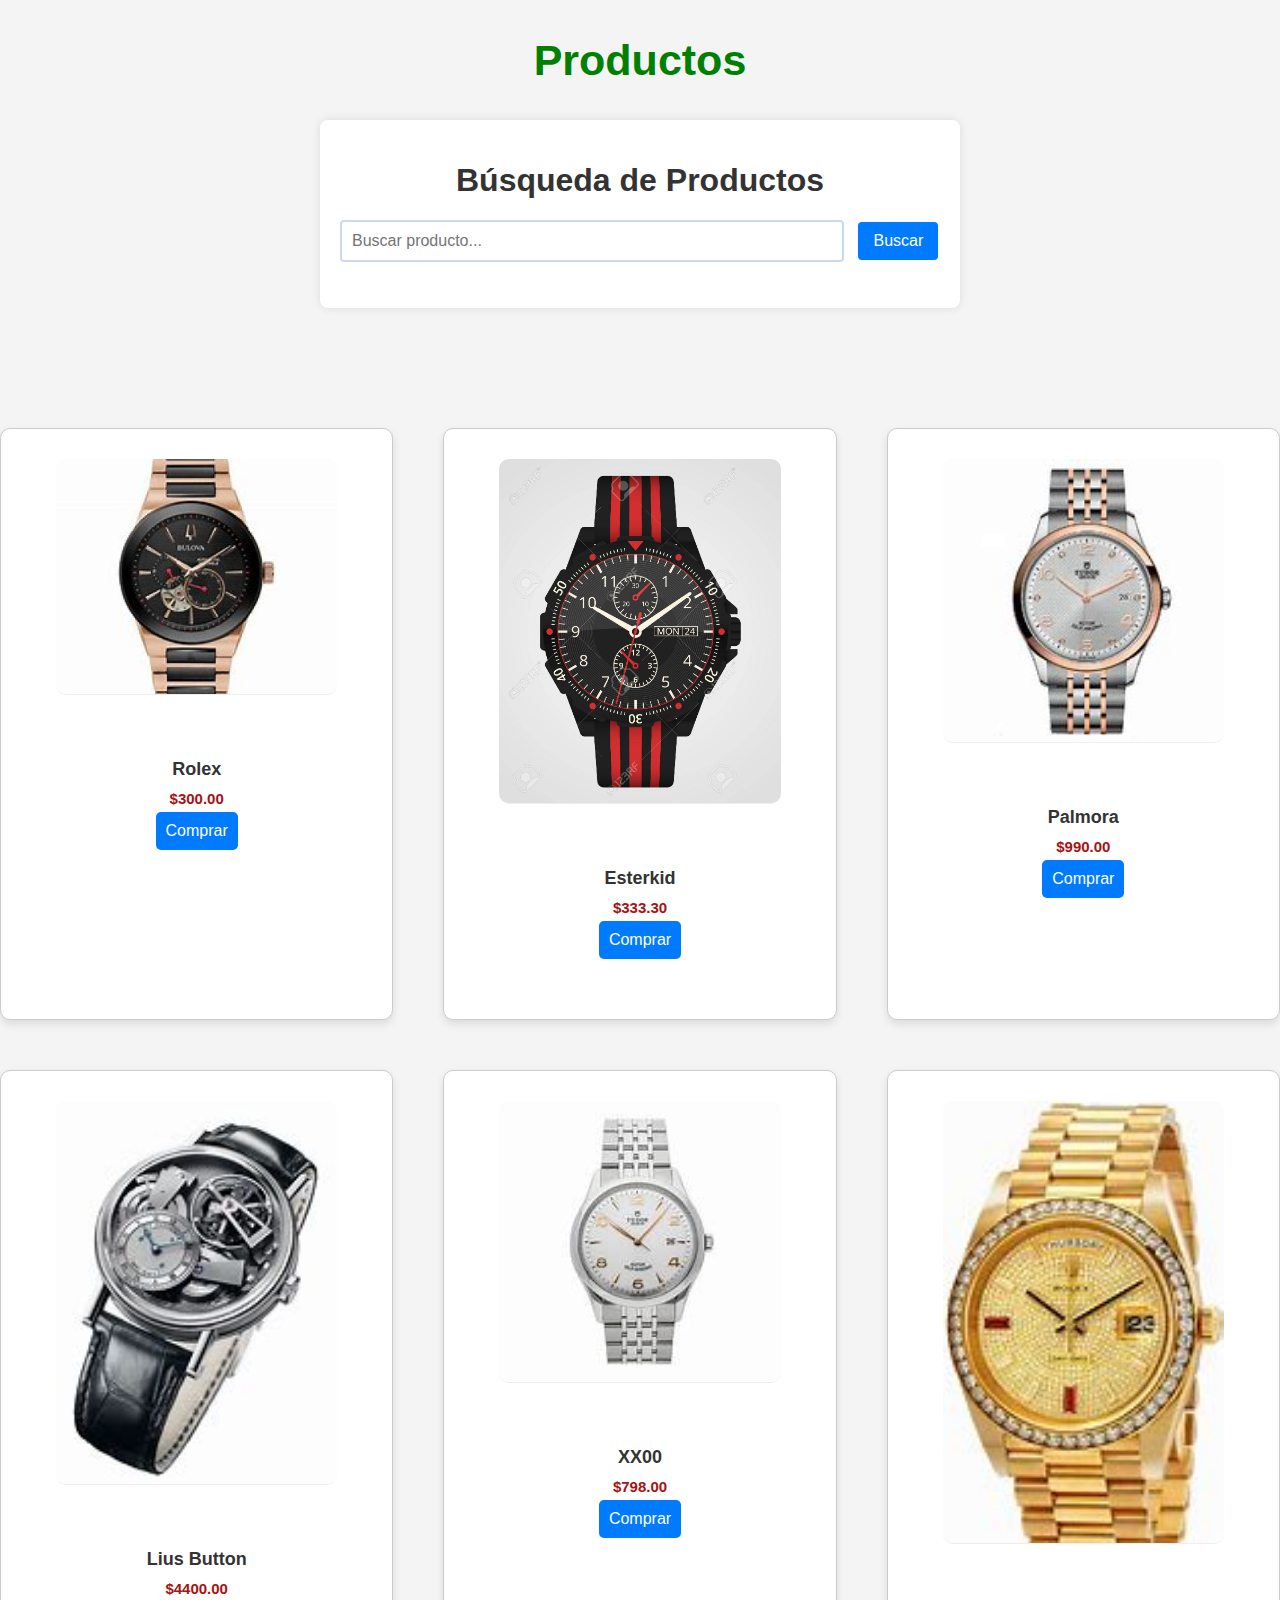
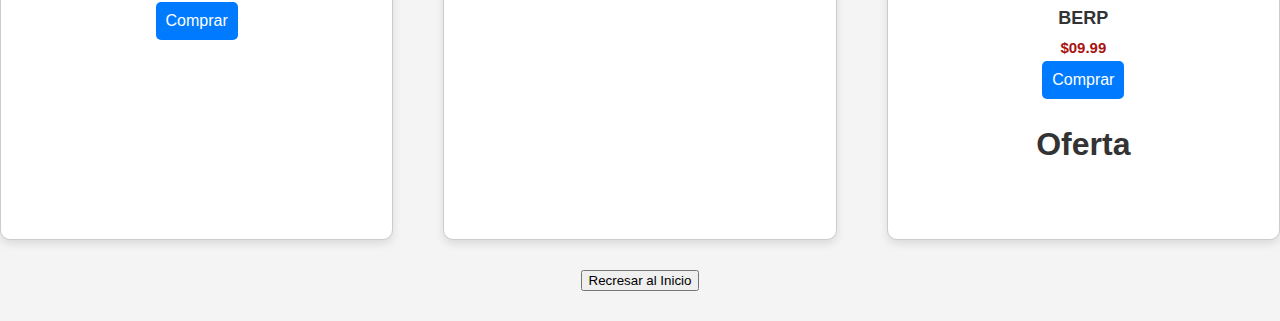
<file: dele.html>
<!DOCTYPE html>
<html lang="en">
<head>
    <meta charset="UTF-8">
    <meta name="viewport" content="width=device-width, initial-scale=1.0">
    <link rel="stylesheet" href="main.css">
    <script src="main.js"></script>
    <title>Document</title>
</head>
<body>
    <section>
    <div>
        <h2 class="h1">Productos</h2>
     </div>
     <section>
        <div id="search-container">
            <h1>Búsqueda de Productos</h1>
            <input type="text" id="searchInput" placeholder="Buscar producto...">
            <button id="searchButton">Buscar</button>
            <ul id="resultsList"></ul>
        </div>
     </section>
        <main class="products continer" id="lista-1"></main>
            <div class="product-content">
                <div class="product" data-name="ROSAMAR" data-price="200">
                    <img src="img/imagen (10).png" alt="">
                    <div class="product-txt">
                        <h3>Rolex</h3>
                        <p class="precio">$300.00</p>
                        <button class="add-to-cart">Comprar</button> 
                </div>
            </div>
            <div class="product" data-name="Marfit" data-price="33.30">
                <img src="img/67381357-reloj-de-mano-relojes-hombre-aislado-sobre-fondo-blanco-accesorio-de-reloj-de-pulsera-ilustración-vecto.jpg" alt="">
                <div class="product-txt">
                    <h3>Esterkid</h3>
                    <p class="precio">$333.30</p>
                    <button class="add-to-cart">Comprar</button>
            </div>
        </div>
        <div class="product" data-name="Relot" data-price="80">
            <img src="img/OIP (1).jpeg" alt="">
            <div class="product-txt">
                <h3>Palmora</h3>
                <p class="precio">$990.00</p>
                <button class="add-to-cart">Comprar</button>
        </div>
    </div>
    <div class="product" data-name="RERR" data-price="500">
        <img src="img/OIP (2).jpeg" alt="">
        <div class="product-txt">
            <h3>Lius Button</h3>
            <p class="precio">$4400.00</p>
            <button class="add-to-cart">Comprar</button>
    </div>
 </div>
 <div class="product" data-name="cre" data-price="798">
    <img src="img/OIP (3).jpeg" alt="">
    <div class="product-txt">
        <h3>XX00</h3>
        <p class="precio">$798.00</p>
        <button class="add-to-cart">Comprar</button>
  </div>
  </div>
   <div class="product" data-name="RTY" data-price="299">
    <img src="img/OIP.jpeg" alt="">
    <div class="product-txt">
        <h3>BERP</h3>
        <p class="precio">$09.99</p>
        <button class="add-to-cart">Comprar</button>
        <h1>Oferta</h1>
        
  </div>
  </div>
</div>

<div class="butt">
    <a href="index.html">
        <button>Recresar al Inicio</button>
    </a>
</div>
</body>
</html>
</file>
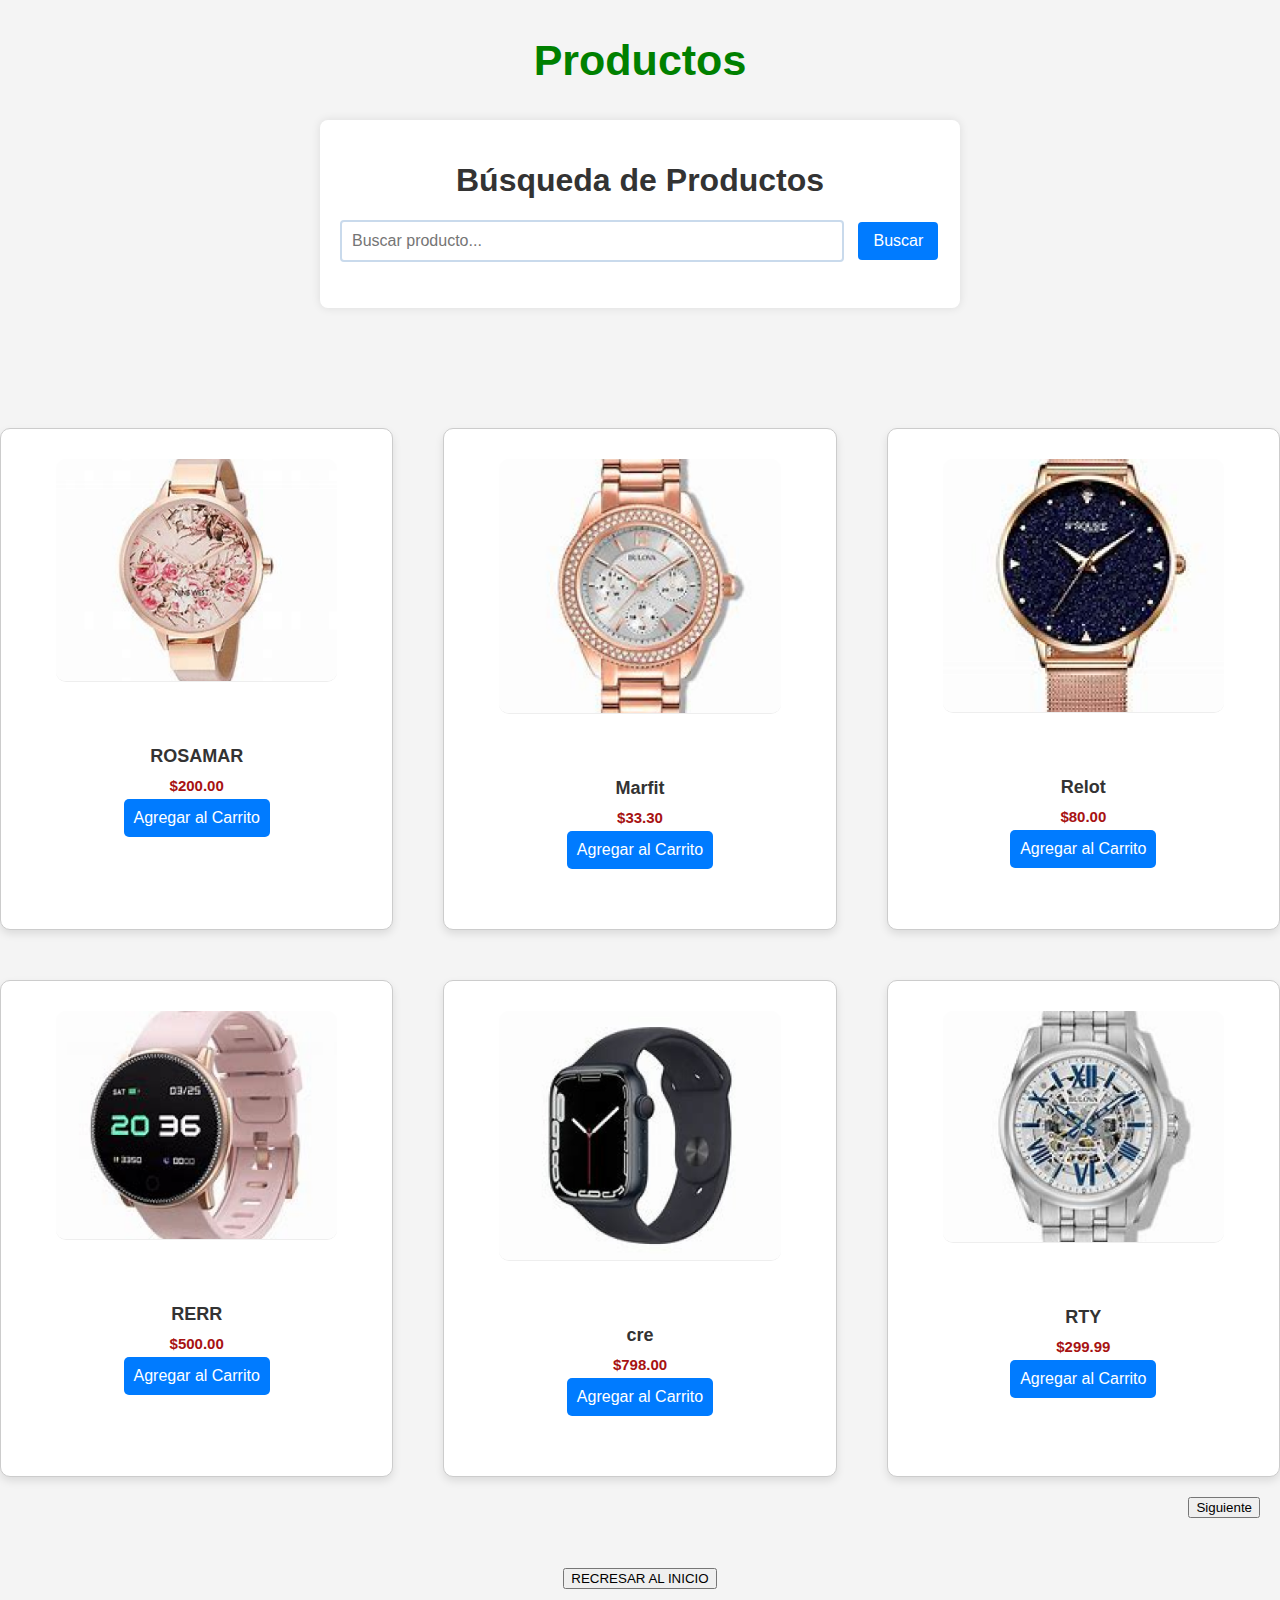
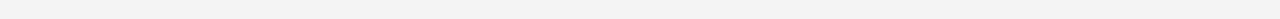
<file: ind.html>
<!DOCTYPE html>
<html lang="en">
<head>
    <meta charset="UTF-8">
    <meta name="viewport" content="width=device-width, initial-scale=1.0">
    <link rel="stylesheet" href="main.css">
    <script src="main.js"></script>
    <title>Document</title>
</head>
<body>
    <div>
        <h2 class="h1">Productos</h2>
     </div>
     <section>
        <div id="search-container">
            <h1>Búsqueda de Productos</h1>
            <input type="text" id="searchInput" placeholder="Buscar producto...">
            <button id="searchButton">Buscar</button>
            <ul id="resultsList"></ul>
        </div>
     </section>
        <main class="products continer" id="lista-1"></main>
            <div class="product-content">
                <div class="product" data-name="ROSAMAR" data-price="200">
                    <img src="img/imagen (3).png" alt="">
                    <div class="product-txt">
                        <h3>ROSAMAR</h3>
                        <p class="precio">$200.00</p>
                        <button class="add-to-cart">Agregar al Carrito</button> 
                </div>
            </div>
            <div class="product" data-name="Marfit" data-price="33.30">
                <img src="img/imagen (9).png" alt="">
                <div class="product-txt">
                    <h3>Marfit</h3>
                    <p class="precio">$33.30</p>
                    <button class="add-to-cart">Agregar al Carrito</button>
            </div>
        </div>
        <div class="product" data-name="Relot" data-price="80">
            <img src="img/imagen (5).png" alt="">
            <div class="product-txt">
                <h3>Relot</h3>
                <p class="precio">$80.00</p>
                <button class="add-to-cart">Agregar al Carrito</button>
        </div>
    </div>
    <div class="product" data-name="RERR" data-price="500">
        <img src="img/imagen (6).png" alt="">
        <div class="product-txt">
            <h3>RERR</h3>
            <p class="precio">$500.00</p>
            <button class="add-to-cart">Agregar al Carrito</button>
    </div>
 </div>
 <div class="product" data-name="cre" data-price="798">
    <img src="img/imagen (7).png" alt="">
    <div class="product-txt">
        <h3>cre</h3>
        <p class="precio">$798.00</p>
        <button class="add-to-cart">Agregar al Carrito</button>
  </div>
  </div>
   <div class="product" data-name="RTY" data-price="299">
    <img src="img/imagen (8).png" alt="">
    <div class="product-txt">
        <h3>RTY</h3>
        <p class="precio">$299.99</p>
        <button class="add-to-cart">Agregar al Carrito</button>
        
  </div>
  </div>
</div>
<section >
    <div  class="Sigue">
       <a href="dele.html">
        <button onclick="history.back();">Siguiente</button>
       </a>
    </div>
</section>
<div class="butt">
    <a href="index.html">
        <button>RECRESAR AL INICIO</button>
    </a>
</div>
</body>
</html>
</file>
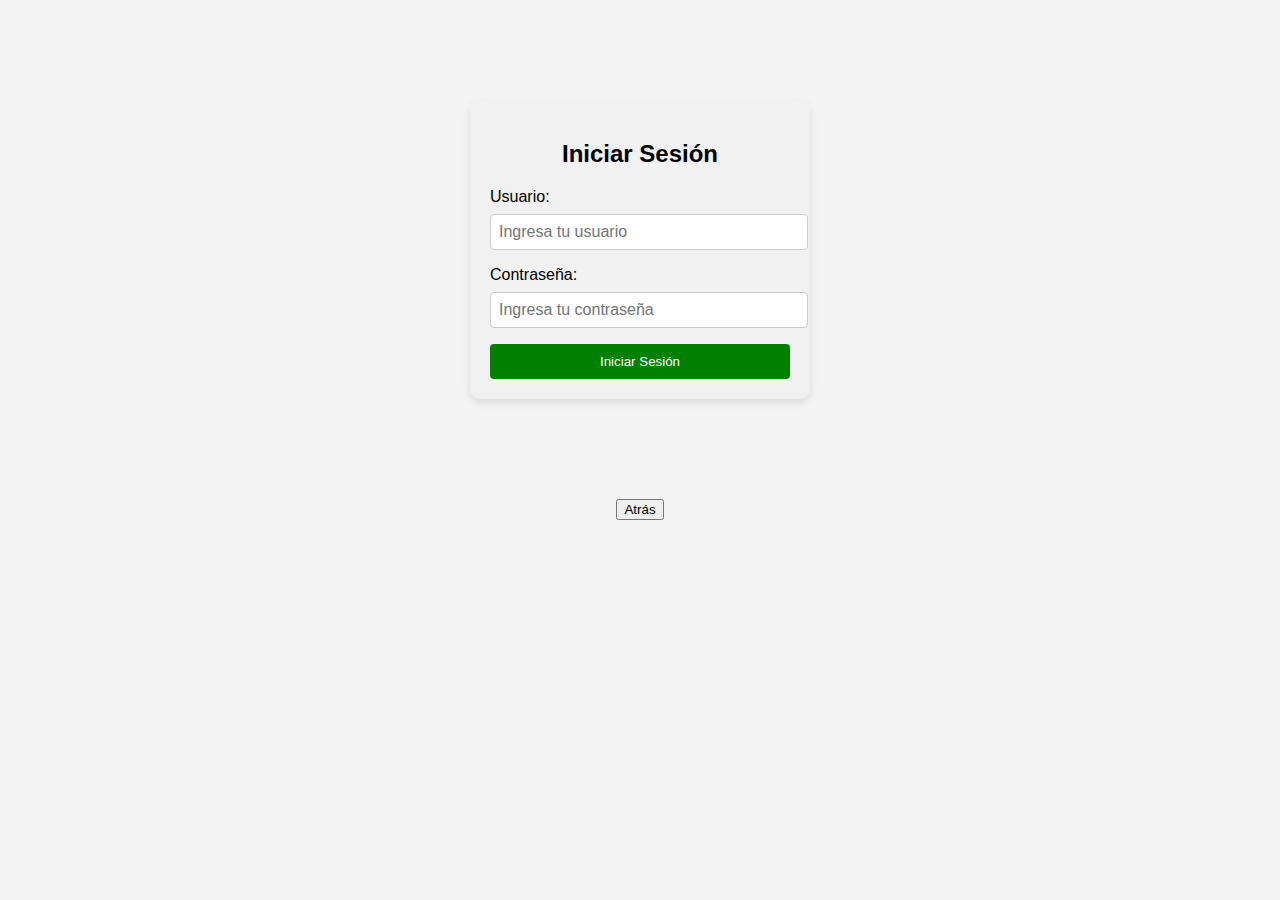
<file: inde.html>
<!DOCTYPE html>
<html lang="en">
<head>
    <meta charset="UTF-8">
    <meta name="viewport" content="width=device-width, initial-scale=1.0">
    <script src="main.js"></script>
    <link rel="stylesheet" href="main.css">
    <title>Document</title>
</head>
<body>
<header> 
<div id="login-container">
 <form id="login-form">
     <h2>Iniciar Sesión</h2>
     <label for="username">Usuario:</label>
     <input type="text" id="username" name="username" placeholder="Ingresa tu usuario" required>
     
     <label for="password">Contraseña:</label>
     <input type="password" id="password" name="password" placeholder="Ingresa tu contraseña" required>
     
     <button type="button" onclick="login()">Iniciar Sesión</button>
 </form>
</div>
    </header>
    <section>
        <div class="atras">
            <button onclick="history.back();">Atrás</button>
        </div>
    </section>
</body>
</html>
</file>
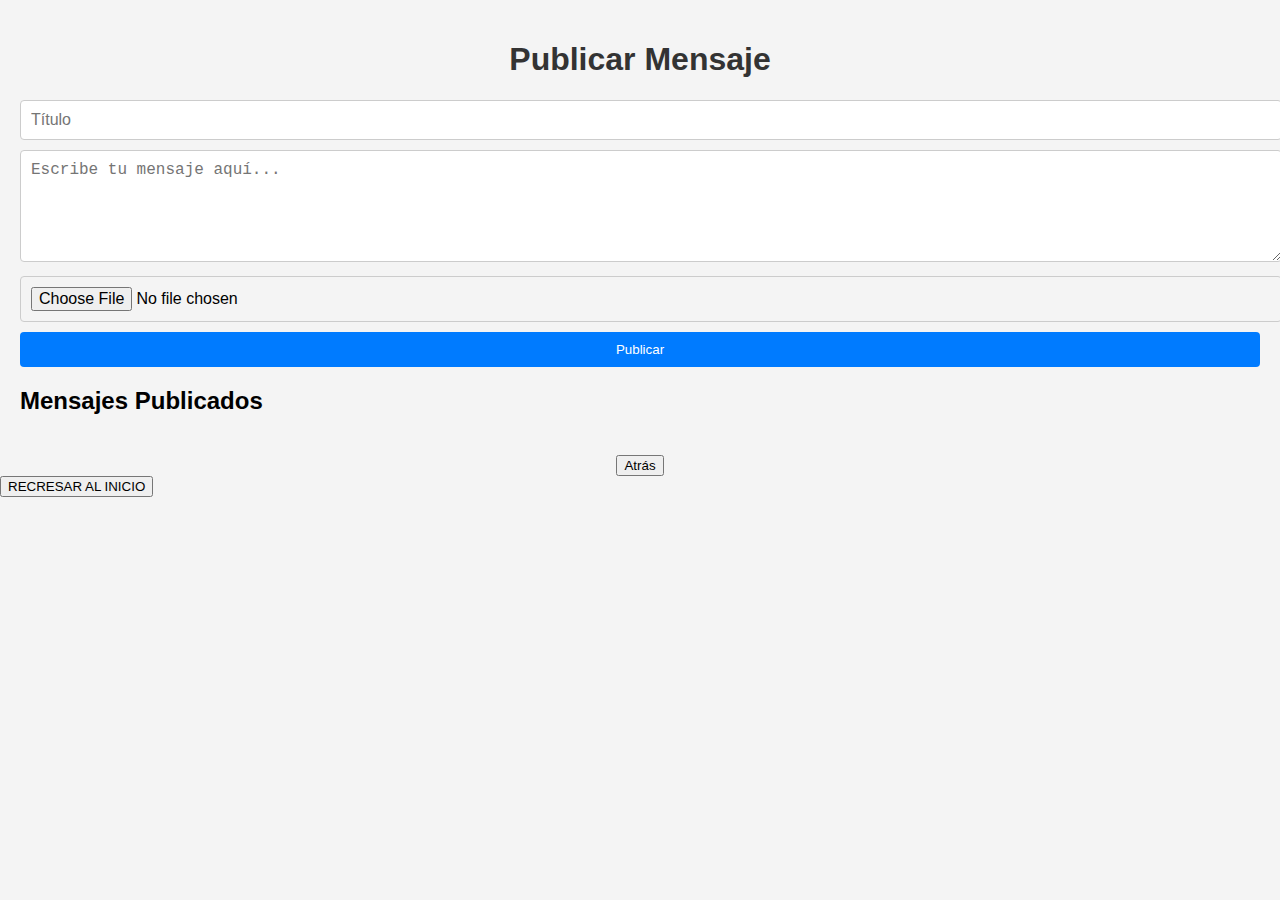
<file: mai.html>
<!DOCTYPE html>
<html lang="en">
<head>
    <meta charset="UTF-8">
    <meta name="viewport" content="width=device-width, initial-scale=1.0">
    <link rel="stylesheet" href="main.css">
    <script src="main.js"></script>
    <title>Document</title>
</head>
<body>
    <div id="main-container">
        <div class="container">
            <h1>Publicar Mensaje</h1>
            <form id="postForm">
                <input type="text" id="postTitle" placeholder="Título" required>
                <textarea id="postContent" placeholder="Escribe tu mensaje aquí..." rows="5" required></textarea>
                <input type="file" id="postImage" accept="image/*">
                <button class="hpla" type="submit">Publicar</button>
            </form>
            <div id="postedMessages">
                <h2>Mensajes Publicados</h2>
                <ul id="messagesList"></ul>
            </div>
        </div>
    
    </div>
    <section>
        <div class="atras">
            <button onclick="history.back();">Atrás</button>
        </div>
    </section>
    <div>
        <a href="index.html">
            <button>RECRESAR AL INICIO</button>
        </a>
    </div>
</body>
</html>
</file>
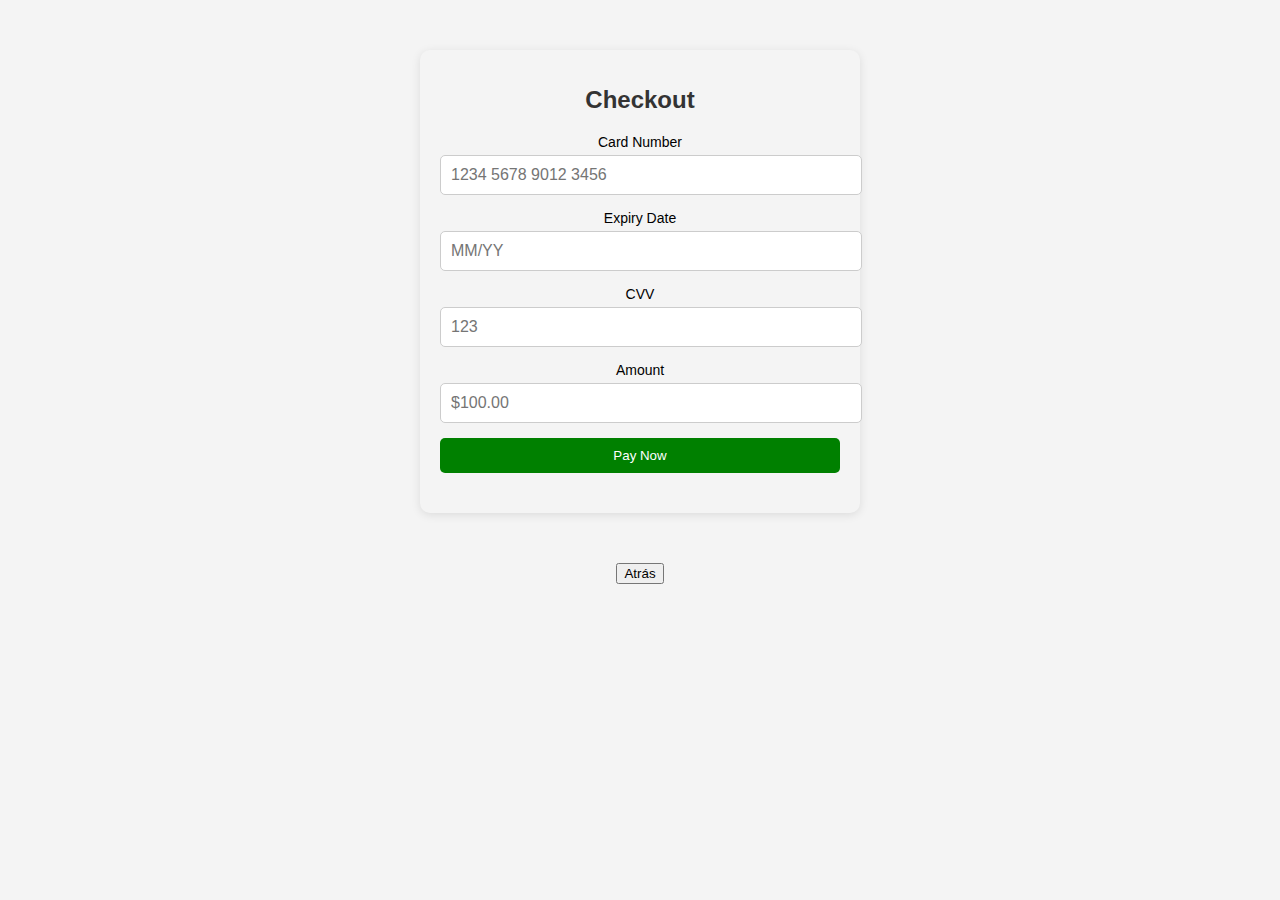
<file: main.html>
<!DOCTYPE html>
<html lang="en">
<head>
    <meta charset="UTF-8">
    <meta name="viewport" content="width=device-width, initial-scale=1.0">
    <link rel="stylesheet" href="main.css">
    <script src="main.js"></script>
    <title>Document</title>
</head>
<body>
    <div class="payment-container">
        <h1>Checkout</h1>
        <form id="payment-form">
            <label for="cardNumber">Card Number</label>
            <input type="text" id="cardNumber" placeholder="1234 5678 9012 3456" required>
    
            <label for="expiryDate">Expiry Date</label>
            <input type="text" id="expiryDate" placeholder="MM/YY" required>
    
            <label for="cvv">CVV</label>
            <input type="text" id="cvv" placeholder="123" required>
    
            <label for="amount">Amount</label>
            <input type="text" id="amount" placeholder="$100.00" required>
    
            <button type="submit" id="payButton">Pay Now</button>
        </form>
    
        <div id="paymentStatus"></div>
    </div>
    <section>
        <div class="atras">
            <button onclick="history.back();">Atrás</button>
        </div>
    </section>
</body>
</html>
</file>
<file: main.css>
.contenedor{
    display: flex;
    justify-content: space-between;
    background-color: #4B70F5;
    align-items: center;
}

.head{
   
    padding: 17px 35px;
    word-spacing: 50px;
    border: none;
    font-size: x-large;  
}

video{
    width: 100%;
    height: 100%;
}

.contenidoFonImg{
    position: relative;
}


.contenidoFonImg::before{
    content: '';
    position: absolute;
    top: 0;
    left: 0;
    right: 0;
    bottom: 0;
    background-color: rgba(0, 0, 0, .5);
}

.textencabe{
    position: absolute;
    z-index: 2;
    width: 100%;
    height: 25%;
    display: flex;
    flex-direction: column;
    align-items: center;
    justify-content: center;
}

.textencabe h2{
 color: white;
 font-size: 4rem;
}

.piedepagi{
    width: 100%;
    background-color: #0029be;

}

.piedepagi .grup-1{
     width: 100%;
     max-width: 1200px;
     margin: auto;
     display: grid;
     grid-template-columns: repeat(4, 1fr);
     grid-gap: 50px;
     padding: 45px 0px;
}

.piedepagi .grup-1 .box figure{
 width: 100%;
 height: 100%;
 display: flex;
 justify-content: center;
 align-items: center;
}

.piedepagi .grup-1 .box figure img{
    width: 250px;
}

.piedepagi .grup-1 .box {
    color: white;
    margin-bottom: 25px;
    font-size: 20px;
}

.piedepagi .grup-1 .redsocial a{
   display: inline-block;
   width: 45px;
   height: 45px;
   line-height: 45px;
   color: black;
   margin-right: 10px;
}


.products{
    padding: 0 0 100px 0;
    text-align: center;
}


.products h3 {
 font-size: 40px;
 color: rgb(230, 183, 183);
 text-transform: capitalize;
 margin: 55px;
}

.product-content{
    display: grid;
    grid-template-columns: repeat( 3, 1fr);
    gap: 50px ;
}

.product{
    text-align: center;
    box-shadow: 0 0 20px black(0, 0, 0, 0.1);
    padding: 35px;
}

.product img{
    width: 150px;
    height: 130px;
    margin-bottom: 10px;
}

.product p{
    font-size: 15px;
    margin: 0;
    color: rgb(167, 18, 18);
    font-weight: 600;
}

.product-txt{
    justify-content: center;
    padding: 35px;
    column-count: auto;
}
.h1{
    display: flex;
    justify-content: center;
    color: green;
    font-size: 43px;

}

#search-container {
    max-width: 600px;
    margin: 20px auto;
    background-color: #fff;
    padding: 20px;
    border-radius: 8px;
    box-shadow: 0 0 10px rgba(0, 0, 0, 0.1);
    font-family: Arial, sans-serif;
}

#search-container input[type="text"] {
    width: 80%;
    padding: 10px;
    border: 2px solid #007bff;
    border-radius: 4px;
    font-size: 16px;
    display: inline-block;
}

#search-container button {
    padding: 10px 15px;
    margin-left: 10px;
    background-color: #007bff;
    color: #fff;
    border: none;
    border-radius: 4px;
    font-size: 16px;
    cursor: pointer;
}

#search-container button:hover {
    background-color: #0056b3;
}

#search-container ul {
    list-style-type: none;
    padding: 0;
}

#search-container li {
    padding: 10px;
    border: 1px solid #ddd;
    margin-top: 5px;
    border-radius: 4px;
    background-color: #f9f9f9;
}



#login-container {
    width: 300px;
    margin: 100px auto;
    padding: 20px;
    background-color: #f1f1f1;
    border-radius: 10px;
    box-shadow: 0px 4px 8px rgba(0, 0, 0, 0.1);
}


#login-form h2 {
    text-align: center;
}

#login-form label {
    display: block;
    margin-bottom: 8px;
}

#login-form input {
    width: 100%;
    padding: 8px;
    margin-bottom: 16px;
    border: 1px solid #ccc;
    border-radius: 4px;
}

#login-form button {
    width: 100%;
    padding: 10px;
    background-color: green;
    color: white;
    border: none;
    border-radius: 4px;
    cursor: pointer;
}

#login-form button:hover {
    background-color: #0056b3;
}


body {
    font-family: Arial, sans-serif;
    background-color: #eaeaea;
    margin: 0;
    padding: 0;
}

.inicia{
    display: flex;
    justify-content: center;
    border:#007bff;
    background-color:#007bff;
    height: 40px;
    width: 1200px;
    font-size: 20px;
    color: white;
    border-radius: 25px 25px 35px 45px; 

}

#search-container {
    max-width: 600px;
    margin: 20px auto;
    background-color: #fff;
    padding: 20px;
    border-radius: 8px;
    box-shadow: 0 0 10px rgba(0, 0, 0, 0.1);
    font-family: Arial, sans-serif;
}

#search-container input[type="text"] {
    width: 80%;
    padding: 10px;
    border: 2px solid #c9daec;
    border-radius: 4px;
    font-size: 16px;
    display: inline-block;
}

#search-container button {
    padding: 10px 15px;
    margin-left: 10px;
    background-color: #007bff;
    color: #fff;
    border: none;
    border-radius: 4px;
    font-size: 16px;
    cursor: pointer;
}

#search-container button:hover {
    background-color: #0056b3;
}

#search-container ul {
    list-style-type: none;
    padding: 0;
}

#search-container li {
    padding: 10px;
    border: 1px solid #ddd;
    margin-top: 5px;
    border-radius: 4px;
    background-color: #f9f9f9;
}

#main-container {
    font-family: Arial, sans-serif;
    background-color: #f4f4f4;
    padding: 20px;
}

.containert {
    max-width: 600px;
    margin: 0 auto;
    background-color: #fff;
    padding: 20px;
    border-radius: 8px;
    box-shadow: 0 0 10px rgba(0, 0, 0, 0.1);
}

h1 {
    text-align: center;
    color: #333;
}

input, textarea {
    width: 100%;
    padding: 10px;
    margin-bottom: 10px;
    border: 1px solid #ccc;
    border-radius: 4px;
    font-size: 16px;
}
.hpla {
    width: 100%;
    padding: 10px;
    background-color: #007bff;
    color: white;
    border: none;
    border-radius: 4px;
    cursor: pointer;
}

.hpla:hover {
    background-color: #0056b3;
}

#postedMessages {
    margin-top: 20px;
}

#messagesList {
    list-style: none;
    padding: 0;
}

#messagesList li {
    padding: 10px;
    margin-top: 10px;
    background-color: #f9f9f9;
    border: 1px solid #ddd;
    border-radius: 4px;
}

img {
    max-width: 100%;
    height: auto;
    margin-top: 10px;
    border-radius: 4px;
}


.payment-container {
    max-width: 400px;
    margin: 50px auto;
    background-color: #f4f4f4;
    padding: 20px;
    border-radius: 10px;
    box-shadow: 0 2px 10px rgba(0, 0, 0, 0.1);
    text-align: center;
}

.payment-container h1 {
    font-size: 24px;
    margin-bottom: 20px;
}

.payment-container label {
    display: block;
    font-size: 14px;
    margin-bottom: 5px;
}

.payment-container input {
    width: 100%;
    padding: 10px;
    margin-bottom: 15px;
    border: 1px solid #ccc;
    border-radius: 5px;
    font-size: 16px;
}

#payButton {
    background-color: green;
    color: white;
    border: none;
    padding: 10px 15px;
    border-radius: 5px;
    cursor: pointer;
    width: 100%;
}

#payButton:hover {
    background-color: #0056b3;
}

#paymentStatus {
    margin-top: 20px;
    font-size: 18px;
    color: green;
}

/* Estilos para el modal */
.modal {
    display: none; /* Ocultar el modal por defecto */
    position: fixed;
    z-index: 1;
    left: 0;
    top: 0;
    width: 100%;
    height: 100%;
    overflow: auto; /* Permitir desplazamiento si es necesario */
    background-color: rgb(0,0,0); /* Color de fondo negro */
    background-color: rgba(0,0,0,0.4); /* Con opacidad */
}

.modal-content {
    background-color: #fefefe;
    margin: 15% auto; /* 15% desde la parte superior y centrado */
    padding: 20px;
    border: 1px solid #888;
    width: 80%; /* Ancho del modal */
}

.close {
    color: #aaa;
    float: right;
    font-size: 28px;
    font-weight: bold;
}

.close:hover,
.close:focus {
    color: black;
    text-decoration: none;
    cursor: pointer;
}

#cart-items {
    list-style-type: none;
    padding: 0;
}

#cart-items li {
    margin: 5px 0;
}

.carr{
    display: flex;
    justify-content: center;}

.atras{
 display: flex;
 justify-content: center;
 
}

body {
    font-family: Arial, sans-serif;
    background-color: #f4f4f4;
}

.products-container {
    display: grid;
    grid-template-columns: repeat(auto-fill, minmax(200px, 1fr));
    gap: 20px;
    padding: 20px;
}

.product {
    background-color: #fff;
    border: 1px solid #ccc;
    border-radius: 10px;
    padding: 20px;
    text-align: center;
    box-shadow: 0 4px 8px rgba(0, 0, 0, 0.1);
    transition: transform 0.2s ease;
}

.product:hover {
    transform: scale(1.05);
}

.product img {
    width: 80%;
    height: auto;
    border-bottom: 1px solid #eee;
    margin-bottom: 15px;
    border-radius: 10px;
}

.product h3 {
    margin: 10px 0;
    font-size: 18px;
    color: #333;
}

.precio {
    font-size: 20px;
    color: green;
    margin-bottom: 15px;
}

.add-to-cart, .fa-shopping-basket {
    background-color: #007bff;
    color: white;
    padding: 10px;
    border: none;
    border-radius: 5px;
    cursor: pointer;
    margin: 5px 0;
    font-size: 16px;
}

.add-to-cart:hover, .fa-shopping-basket:hover {
    background-color: #0056b3;
}


.Sigue{
    display: flex;
    justify-content: right;
    padding: 20px;
}

.butt{
    display: flex;
    justify-content: center;
    padding: 30px;
}
</file>
